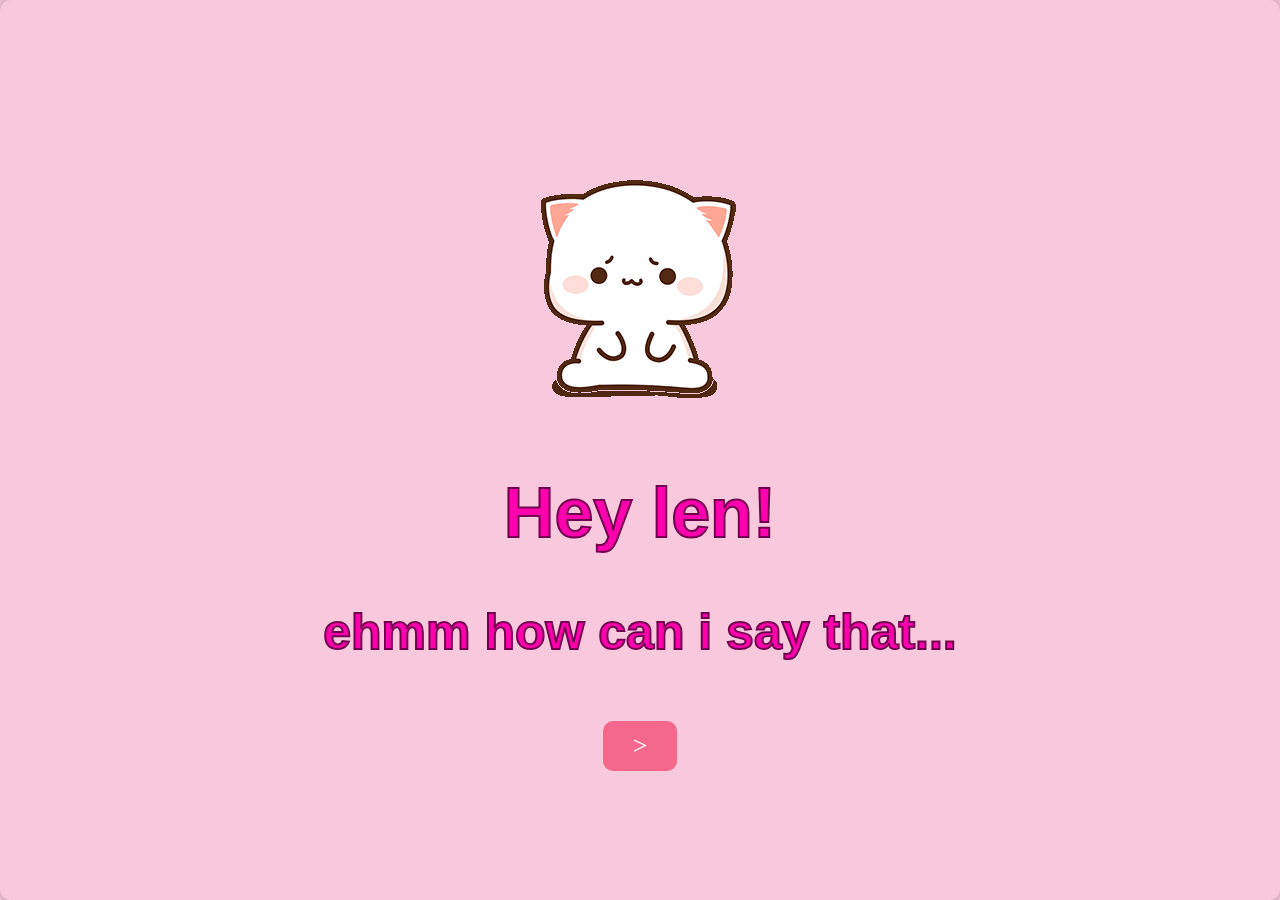
<file: index.html>
<!DOCTYPE html>
<html lang="en">
<head>
  <meta charset="UTF-8">
  <meta name="viewport" content="width=device-width, initial-scale=1.0">
  <link rel="stylesheet" href="css/index_style.css">
  <link rel="shortcut icon" type="image/png" href="images/fav_image.ico">
  <title>:3</title>
</head>

<body>
    <div class="container">
        <div class="Mainprompt">
            <img class="image" src="images/anxious_cat.gif"></img>
            <h1 class="hh" id="name">Hey len!</h1>
            <p class="pp" id="question">ehmm how can i say that...</p>
            <div class="bouton-container">
                <a href="2.html" class="bouton-redirection">
                    <button> > </button>
                </a>
            </div>
        </div>
    </div>
</body>
</html>
</file>
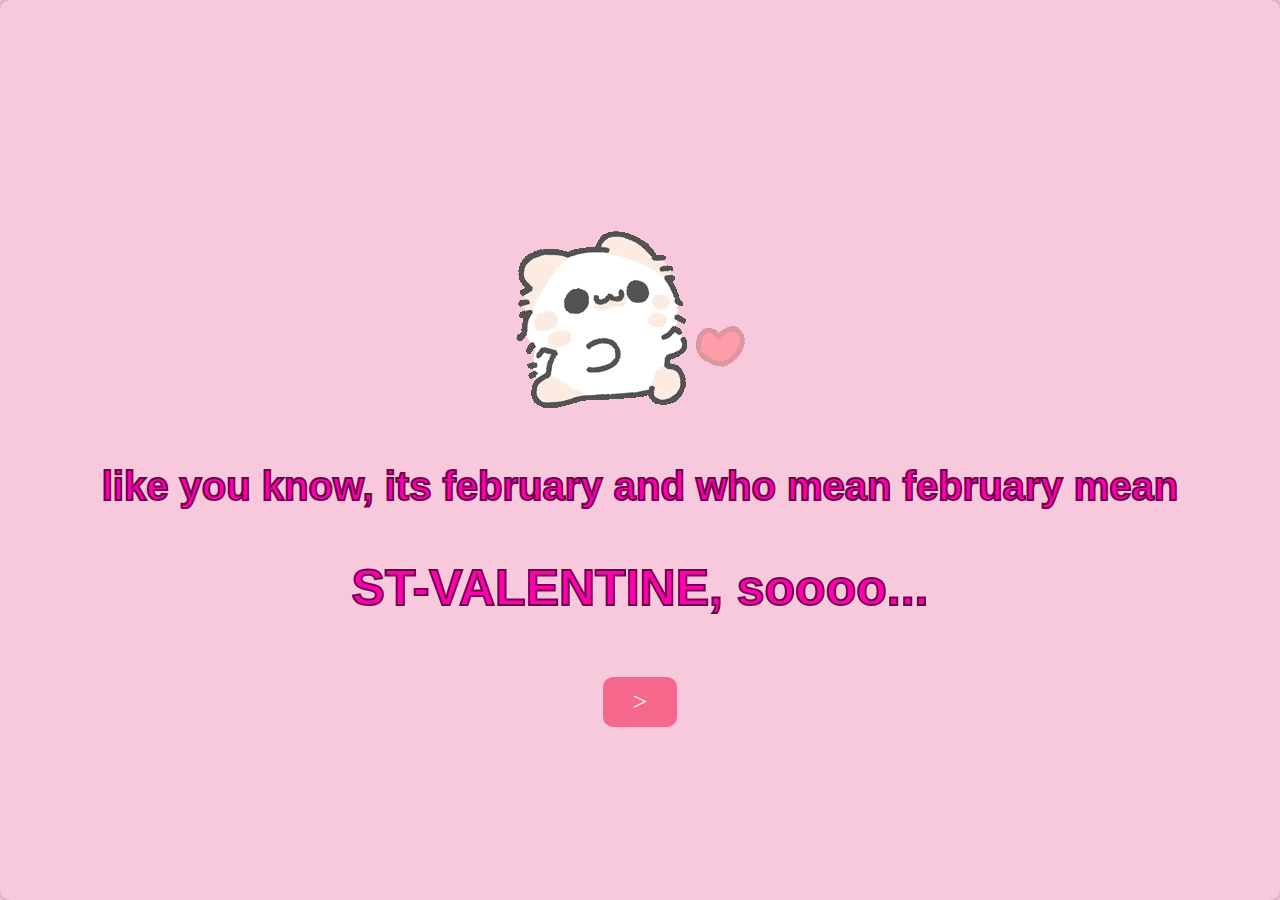
<file: 2.html>
<!DOCTYPE html>
<html lang="en">
<head>
    <meta charset="UTF-8">
    <meta name="viewport" content="width=device-width, initial-scale=1.0">
    <link rel="stylesheet" href="css/2_style.css">
    <link rel="shortcut icon" type="image/png" href="images/fav_image.ico">
    <title>:3</title>
</head>


<body>
    <div class="container">
        <div class="Mainprompt">
            <img class="image" src="images/cat2.gif"></img>
            <h1 class="hh" id="name">like you know, its february and who mean february mean</h1>
            <p class="pp" id="question">ST-VALENTINE, soooo...</p>
            <div class="bouton-container">
                <a href="3.html" class="bouton-redirection">
                    <button> > </button>
                </a>
            </div>
        </div>
    </div>
</body>


</html>
</file>
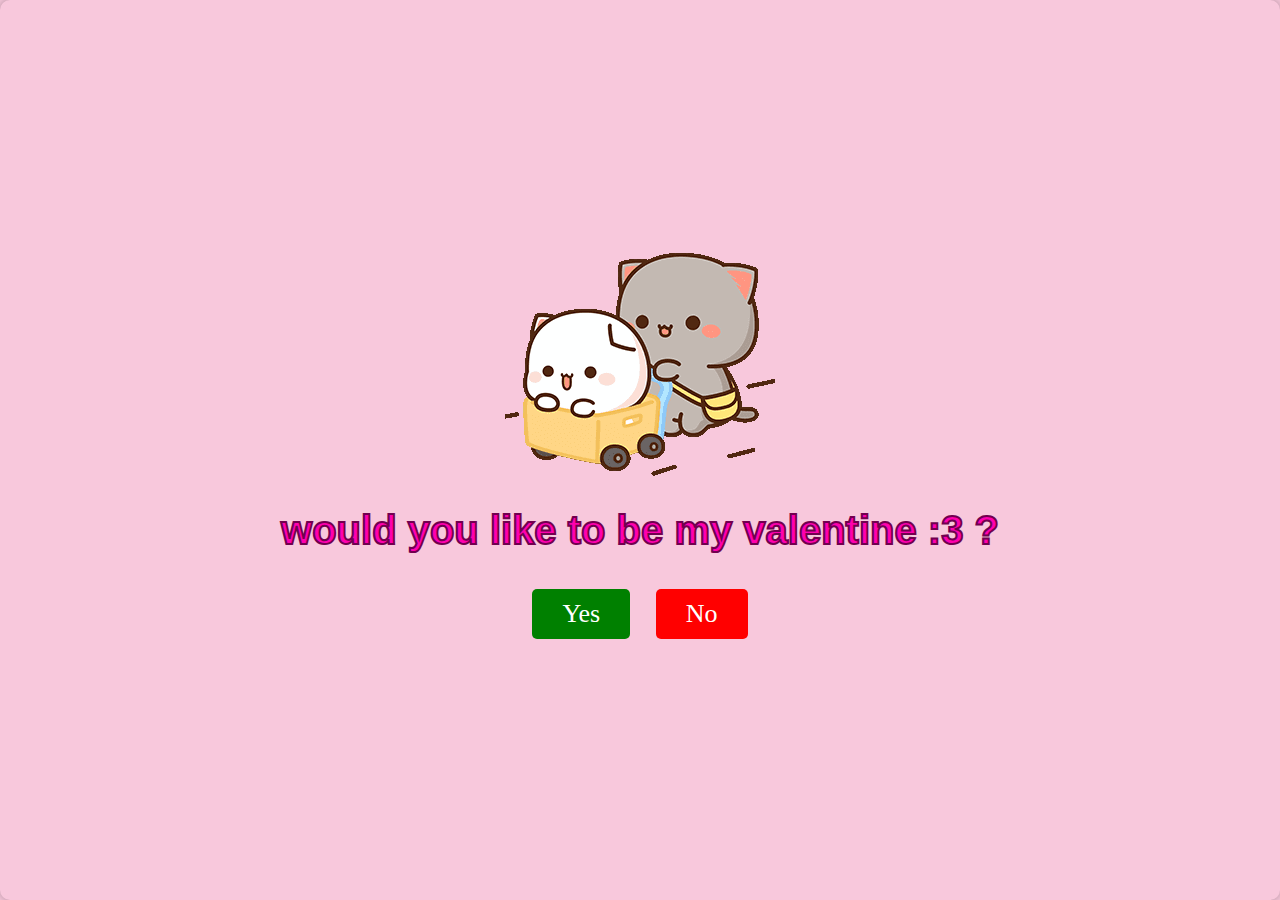
<file: 3.html>
<!DOCTYPE html>
<html lang="en">
<head>
    <meta charset="UTF-8">
    <meta name="viewport" content="width=device-width, initial-scale=1.0">
    <link rel="stylesheet" href="css/3_style.css">
    <link rel="shortcut icon" type="image/png" href="images/fav_image.ico">
    <title>:3</title>
</head>

<body>
    <div class="container">
        <div class="Mainprompt">
            <img class="image" src="images/cat3gif.gif"></img>
            <h1 class="hh" id="name">would you like to be my valentine :3 ?</h1>
            <div class="buttons">
                <button id="yesButton" onclick="resizeButton('yesButton')">Yes</button>
                <button id="noButton" onclick="resizeButton('noButton')">No</button>
            </div>
        </div>
    </div>

<script src="script.js"></script>
</body>

</html>
</file>
<file: css/index_style.css>
body {
    font-family: 'Metropolis', sans-serif;
    background-color: #ffdde1;
    display: flex;
    align-items: center;
    justify-content: space-evenly;
    height: 100vh;
    margin: 0;
    background-color: #F8C8DC;
    font-size: 35px;
    color: rgb(255, 0, 174);
}

.hh {
    -webkit-text-stroke: 2px #71004f;
    font-weight:900;
    text-align: center;

}
.pp {
    -webkit-text-stroke: 2px #71004f;

    font-size: 50px;
    font-style: normal;
    font-weight: 800;
}

.container {
    width: 100%;
    height: 100%;
    display: flex;
    justify-content: center;
    align-items: center;
    text-align: center;
    background-color: transparent;
    border-radius: 10px;
    box-shadow: 0 0 10px rgba(0, 0, 0, 0.3);
}

/* next bouton */
.bouton-container button {
    background-color: #f5688b;
    color: #fff;
    padding: 10px 30px;
    border: none;
    border-radius: 10px;
    margin: 10px;
    font-size: 26px;
    cursor: pointer;
    position: relative;
    font-family: 'Lobster', cursive; 

}

.bouton-redirection button:hover {
    background-color: #7c1f37;

}

.bouton-container {
    display: flex;
    justify-content: center;
    flex-direction: row;
}
</file>
<file: css/2_style.css>
body {
    font-family: 'Metropolis', sans-serif;
    background-color: #ffdde1;
    display: flex;
    align-items: center;
    justify-content: space-evenly;
    height: 100vh;
    margin: 0;
    background-color: #F8C8DC;
    font-size: 20px;
    color: rgb(255, 0, 174);
}

.hh {
    -webkit-text-stroke: 2px #71004f;
    font-weight:900;
    text-align: center;

}
.pp {
    -webkit-text-stroke: 2px #71004f;

    font-size: 50px;
    font-style: normal;
    font-weight: 800;
}

.container {
    width: 100%;
    height: 100%;
    display: flex;
    justify-content: center;
    align-items: center;
    text-align: center;
    background-color: transparent;
    border-radius: 10px;
    box-shadow: 0 0 10px rgba(0, 0, 0, 0.3);
}

/* next bouton */
.bouton-container button {
    background-color: #f5688b;
    color: #fff;
    padding: 10px 30px;
    border: none;
    border-radius: 10px;
    margin: 10px;
    font-size: 26px;
    cursor: pointer;
    position: relative;
    font-family: 'Lobster', cursive; 

}

.bouton-redirection button:hover {
    background-color: #7c1f37;

}

.bouton-container {
    display: flex;
    justify-content: center;
    flex-direction: row;
}
</file>
<file: css/3_style.css>
body {
    font-family: 'Metropolis', sans-serif;
    background-color: #ffdde1;
    display: flex;
    align-items: center;
    justify-content: space-evenly;
    height: 100vh;
    margin: 0;
    background-color: #F8C8DC;
    font-size: 20px;
    color: rgb(255, 0, 174);
}

.hh {
    -webkit-text-stroke: 2px #71004f;
    font-weight:900;
    text-align: center;

}

.container {
    width: 100%;
    height: 100%;
    display: flex;
    justify-content: center;
    align-items: center;
    text-align: center;
    background-color: transparent;
    border-radius: 10px;
    box-shadow: 0 0 10px rgba(0, 0, 0, 0.3);
}

/* yes button */
#yesButton {
    background-color: green;
    color: white;
    font-family: 'Lobster', cursive;
    padding: 10px 30px ;
    border: none;
    border-radius: 5px;
    margin: 10px;
    font-size: 26px;
    cursor: pointer;
    position: relative;
}

#yesButton:hover {
    background-color: #274d27;

}

/* no button */
#noButton {
    background-color: red;
    color: white;
    font-family: 'Lobster', cursive;
    padding: 10px 30px ;
    border: none;
    border-radius: 5px;
    margin: 10px;
    font-size: 26px;
    cursor: pointer;
    position: relative;
}

#noButton:hover {
    background-color: #4d2727;

}
</file>
